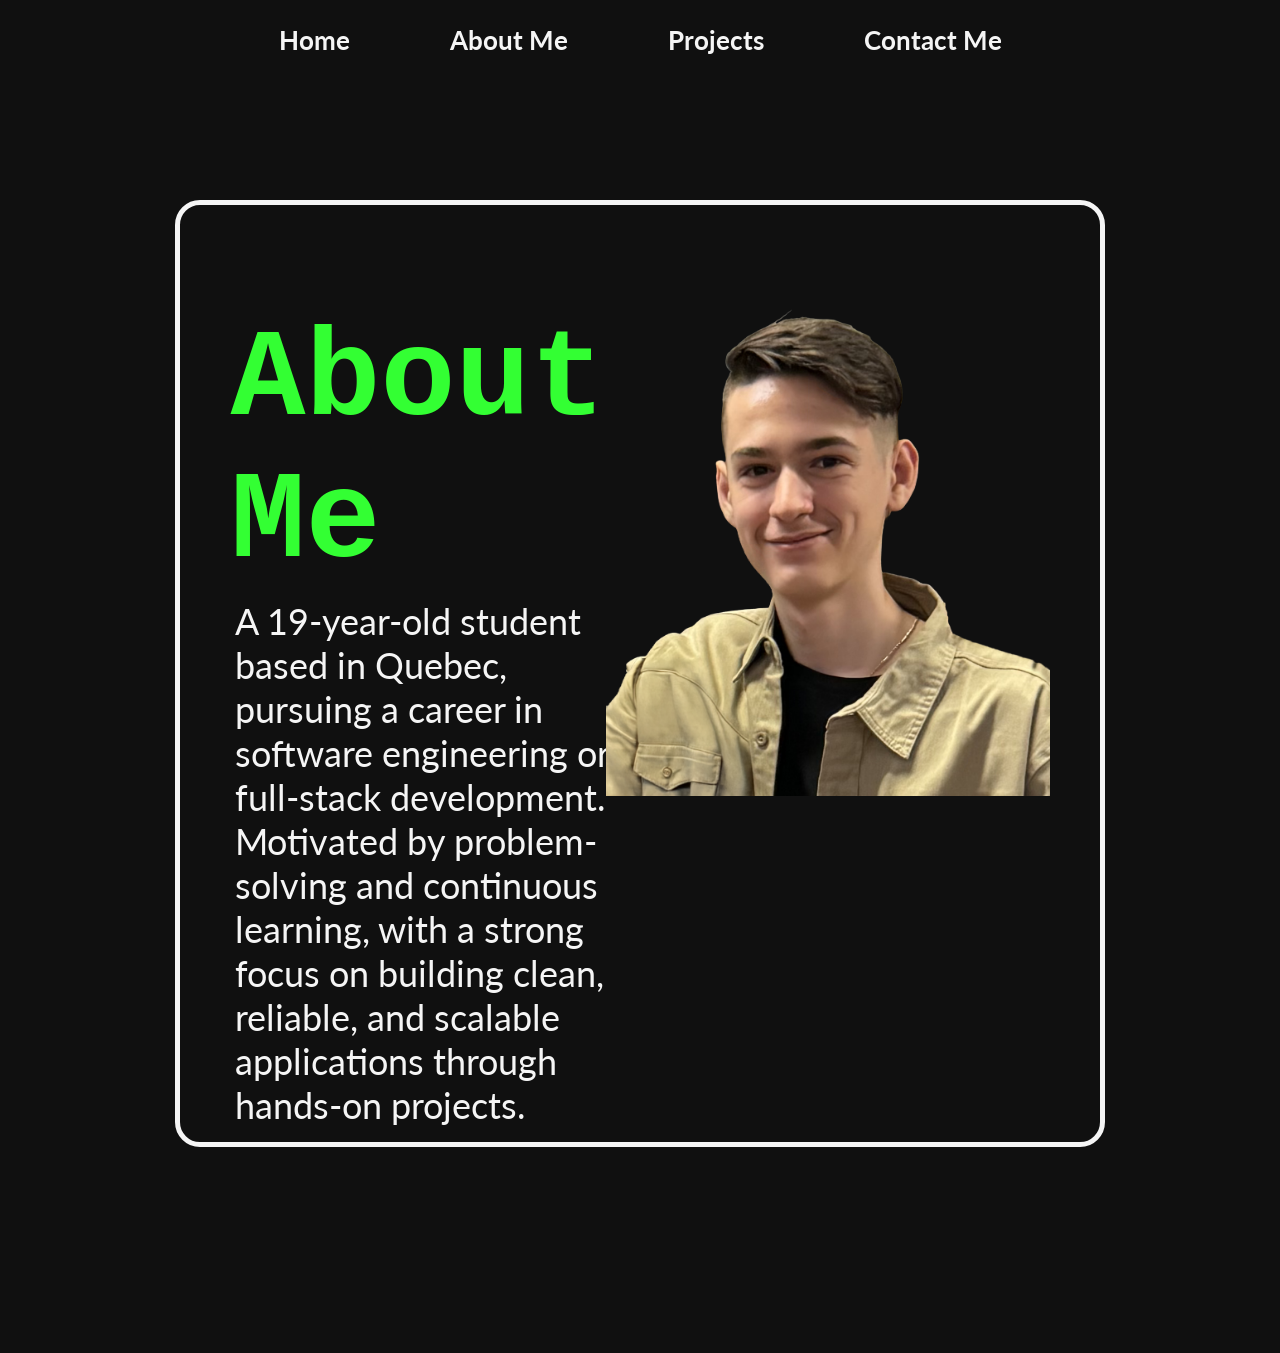
<file: HTML/aboutMe.html>
<!DOCTYPE html>
<html lang="en">

<head>
    <meta charset="UTF-8">
    <meta name="viewport" content="width=device-width, initial-scale=1.0">
    <title>About me - Eric Z</title>

    <link rel="stylesheet" href="../CSS/Header.css">
    <link rel="stylesheet" href="../CSS/aboutMe.css">

    <!--Importing AOS for smooth transitions-->
    <link rel="stylesheet" href="https://unpkg.com/aos@next/dist/aos.css" />
</head>

<body>
    <!--Start of header-->
    <nav id="navbar">
        <ul id="headerUl">
            <li id="headerLi" data-aos="fade-down" data-aos-duration="1500">
                <a href="../index.html" id="headerA">Home</a>
            </li>
            <li id="headerLi" data-aos="fade-down" data-aos-duration="2000">
                <a href="./aboutMe.html" id="headerA">About Me</a>
            </li>
            <li id="headerLi" data-aos="fade-down" data-aos-duration="2500">
                <a href="./projects.html" id="headerA">Projects</a>
            </li>
            <li id="headerLi" data-aos="fade-down" data-aos-duration="3000">
                <a href="./contactMe.html" id="headerA">Contact Me</a>
            </li>
        </ul>
    </nav>
    <!--End of header-->

    <div id="mainDiv">
        <div id="AboutContainer" data-aos="fade-down" data-aos-duration="1500">
            <div id="divText">
                <h1 data-aos="fade-down" data-aos-duration="2500">
                    About Me
                </h1>
                <p data-aos="fade-down" data-aos-duration="3500">
                    A 19-year-old student based in Quebec, pursuing a career in software engineering or full-stack
                    development. Motivated by problem-solving and continuous learning, with a strong focus on building
                    clean, reliable, and scalable applications through hands-on projects.
                </p>
            </div>
            <div id="divPhoto">
                <img src="../Images/SelfPortrait.png" alt="photoOfEric" data-aos="fade-down" data-aos-duration="5000">
            </div>
        </div>
    </div>

    <script src="../JS/HeaderScroll.js"></script>
    <script src="../JS/mobileDetector.js"></script>

    <!--Other script for AOS : https://michalsnik.github.io/aos/-->
    <script src="https://unpkg.com/aos@next/dist/aos.js"></script>
    <script>
        AOS.init();
    </script>
</body>

</html>
</file>
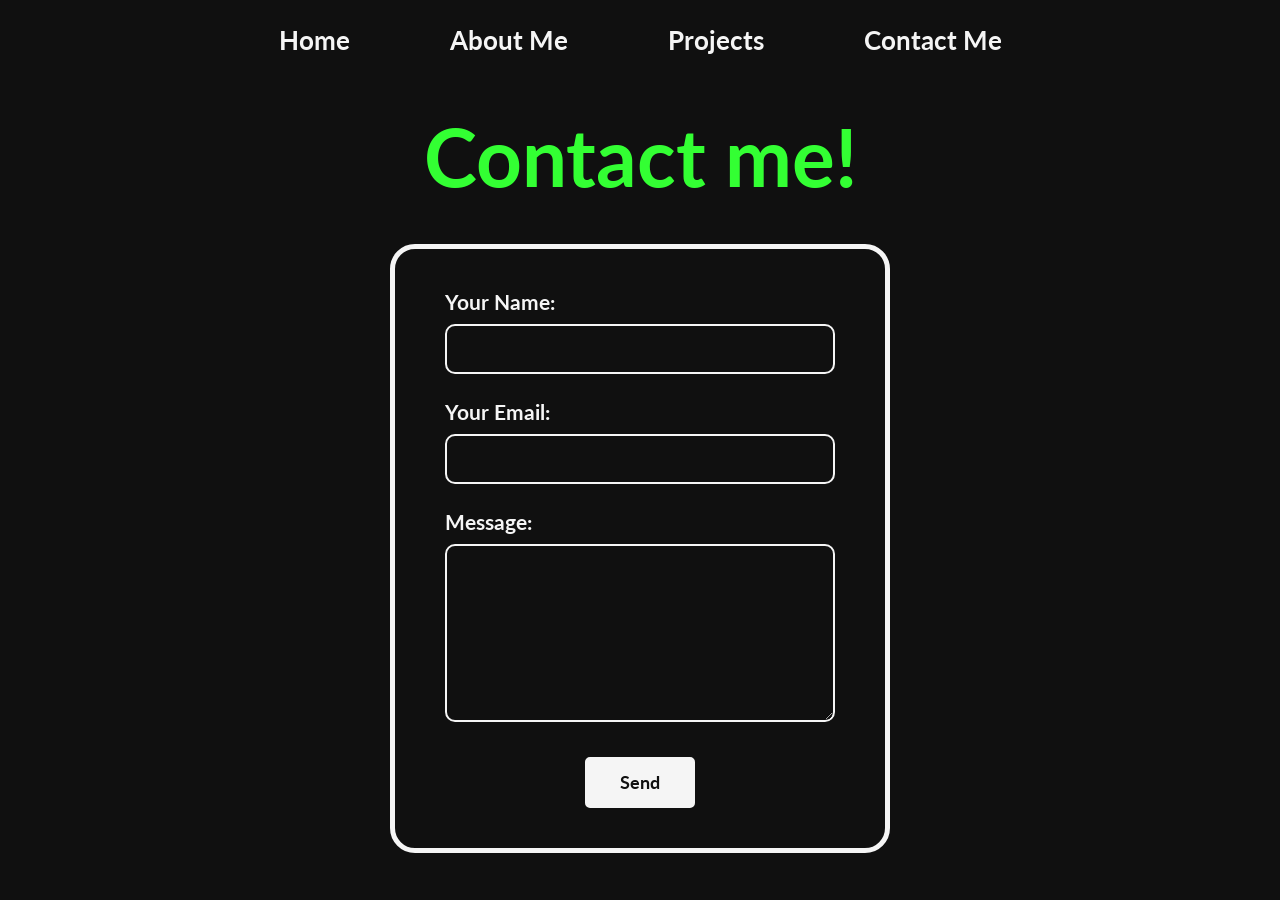
<file: HTML/contactMe.html>
<!DOCTYPE html>
<html lang="en">
<head>
    <meta charset="UTF-8">
    <meta name="viewport" content="width=device-width, initial-scale=1.0">
    <title>Contact Me</title>

    <!-- Modifiy the css refs -->
    <link rel="stylesheet" href="../CSS/Header.css">
    <link rel="stylesheet" href="../CSS/contactMe.css">

    <!--Importing AOS for smooth transitions-->
    <link rel="stylesheet" href="https://unpkg.com/aos@next/dist/aos.css" />
</head>
<body>
    <!--Start of header-->
    <nav id="navbar">
        <ul id="headerUl">
            <li id="headerLi" data-aos="fade-down" data-aos-duration="1500">
                <a href="../index.html" id="headerA">Home</a>
            </li>
            <li id="headerLi" data-aos="fade-down" data-aos-duration="2000">
                <a href="./aboutMe.html" id="headerA">About Me</a>
            </li>
            <li id="headerLi" data-aos="fade-down" data-aos-duration="2500">
                <a href="./projects.html" id="headerA">Projects</a>
            </li>
            <li id="headerLi" data-aos="fade-down" data-aos-duration="3000">
                <a href="./contactMe.html" id="headerA">Contact Me</a>
            </li>
        </ul>
    </nav>
    <!--End of header-->

    <div id="form-container">
        <p>Contact me!</p>

        <!-- Using Formspree service to redirect content to my email -->
        <form id="contact-form" action="https://formspree.io/f/xdenjene" method="POST">
            <label>
                Your Name:
                <input type="text" name="name" required>
            </label>
            <label>
                Your Email:
                <input type="email" name="_replyto" required>
            </label>
            <label>
                Message:
                <textarea name="message" required></textarea>
            </label>

            <!-- Honeypot field: hidden from real users, often filled by bots -->
            <input type="text" name="_gotcha" style="display:none">

            <button type="submit">Send</button>
        </form>
        <p id="form-status"></p>
    </div>
    

    <script src="../JS/HeaderScroll.js"></script>
    <script src="../JS/mobileDetector.js"></script>
    <!-- Needed for the form submission -->
    <script src="../JS/contactFormSubmission.js"></script>

    <!--Other script for AOS : https://michalsnik.github.io/aos/-->
    <script src="https://unpkg.com/aos@next/dist/aos.js"></script>
    <script>
        AOS.init();
    </script>
</body>
</html>
</file>
<file: CSS/Header.css>
@import url('https://fonts.googleapis.com/css2?family=Lato:ital,wght@0,100;0,300;0,400;0,700;0,900;1,100;1,300;1,400;1,700;1,900&display=swap');

body {
    margin: 0;
    padding: 0;
}

#navbar {
    position: fixed;
    top: 0;
    width: 100%;
    height: 80px;
    background: #101010;
    padding: 0 100px;
    box-sizing: border-box;
    display: flex;
    justify-content: center;
    align-items: center;
    transition: 0.5s;
}

#headerUl {
    margin: 0;
    padding: 0;
    display: flex;
}

#headerLi {
    list-style: none;
}

#headerA {
    color: #F5F5F5;
    padding: 0 50px;
    font-size: 1.6em;
    text-decoration: none;
    font-weight: bold;
    font-family: 'Lato', sans-serif;
    transition: 0.3s;
}

#headerA:hover {
    color: #33ff33d5;
    transition: 0.3s;
}

/*Tablet size*/
@media (max-width: 1023px) {
    #navbar {
        /*100vw = 100% of the viewport width*/
        width: 100vw;
        padding: 0;
    }

    #headerA {
        padding: 0 1.5em;
        font-size: 1.5em;
    }
}

/*Phone CSS styles*/
@media (max-width: 676px) {
    #navbar {
        /*100vw = 100% of the viewport width*/
        width: 100vw;
        height: auto;
        min-height: 80px;
        padding: 10px 0;
    }

    #headerUl {
        flex-wrap: wrap;
        justify-content: center;
        row-gap: 8px;
    }

    #headerA {
        padding: 0 1em;
        font-size: 1em;
    }
}

/*Small phone CSS styles*/
@media (max-width: 400px) {
    #headerA {
        padding: 0 0.6em;
        font-size: 0.8em;
    }
}
</file>
<file: CSS/aboutMe.css>
@import url('https://fonts.googleapis.com/css2?family=Lato:ital,wght@0,100;0,300;0,400;0,700;0,900;1,100;1,300;1,400;1,700;1,900&display=swap');

body {
    background-color: #101010;
    gap: 100px;
}

#mainDiv {
    display: flex;
    justify-content: center;
    align-items: center;
}

#AboutContainer {
    width: auto;

    border: 5px solid #F5F5F5;
    border-radius: 25px;
    margin: 200px;

    padding: 25px;
    padding-left: 50px;
    padding-right: 50px;
    padding-bottom: 10px;

    display: flex;
    flex-direction: row;
    justify-content: space-evenly;

    max-width: 80%;
}

#divText>h1 {
    color: #33FF33;

    margin-top: 80px;
    margin-bottom: 0px;
    padding: 0px;

    font-size: 125px;
    font-family: monospace;
}

#divText>p {
    width: 100%;
    color: #F5F5F5;

    margin: 0px;
    padding: 5px;

    font-size: 36px;
    font-family: 'Lato', sans-serif;
}

#divPhoto>img {
    width: 444px;
    height: 566px;
}

/*Tablet size*/
@media (max-width: 1024px) {
    #AboutContainer {
        margin: 150px;

        display: flex;
        flex-direction: column;
    }

    #divText>h1 {
        margin-top: 60px;
        font-size: 5em;
    }

    #divText>p {
        padding: 2px;
        font-size: 2em;
    }
}

/*Phone CSS styles*/
@media (max-width: 676px) {
    #AboutContainer {
        width: 100%;
        display: flex;
        flex-direction: column;
    }

    #divText>h1 {
        margin-top: 40px;
        font-size: 3em;
    }

    #divText>p {
        padding: 2px;
        font-size: 1em;
    }

    #divPhoto>img {
        width: 222px;
        height: 283px;
    }
}
</file>
<file: CSS/contactMe.css>
@import url('https://fonts.googleapis.com/css2?family=Lato:ital,wght@0,100;0,300;0,400;0,700;0,900;1,100;1,300;1,400;1,700;1,900&display=swap');

body {
    background-color: #101010;
    margin: 0;
    padding: 0;
}

#form-container {
    display: flex;
    flex-direction: column;
    align-items: center;
    justify-content: center;

    width: 100vw;
    height: 100vh;
    padding-top: 80px;
    box-sizing: border-box;

    p:not(#form-status) {
        color: #33FF33;
        font-size: 5em;
        font-weight: bold;
        font-family: 'Lato', sans-serif;

        margin: 0 0 0.5em 0;
    }
}

#contact-form {
    width: auto;
    min-width: 500px;
    max-width: 80%;

    border: 5px solid #F5F5F5;
    border-radius: 25px;

    padding: 40px 50px;

    display: flex;
    flex-direction: column;
    gap: 25px;

    box-sizing: border-box;
}

#contact-form label {
    display: flex;
    flex-direction: column;
    gap: 10px;

    color: #F5F5F5;
    font-family: 'Lato', sans-serif;
    font-size: 1.3em;
    font-weight: bold;
}

#contact-form input[type="text"],
#contact-form input[type="email"],
#contact-form textarea {
    background-color: #101010;
    color: #F5F5F5;

    border: 2px solid #F5F5F5;
    border-radius: 10px;

    padding: 12px 15px;

    font-family: 'Lato', sans-serif;
    font-size: 0.9em;
    font-weight: normal;

    outline: none;
    transition: 0.3s;
}

#contact-form textarea {
    min-height: 150px;
    resize: vertical;

    /* Hide scrollbar (Firefox) */
    scrollbar-width: none;
    /* Hide scrollbar (IE/Edge legacy) */
    -ms-overflow-style: none;
}

/* Hide scrollbar (Chrome, Safari, other WebKit browsers) */
#contact-form textarea::-webkit-scrollbar {
    display: none;
}

#contact-form input[type="text"]:focus,
#contact-form input[type="email"]:focus,
#contact-form textarea:focus {
    border-color: #33FF33;
    transition: 0.3s;
}

#contact-form button[type="submit"] {
    align-self: center;
    margin-top: 10px;

    font-family: 'Lato', sans-serif;
    text-decoration: none;
    font-weight: bold;
    font-size: 1.1em;

    color: #101010;
    border: 5px solid #F5F5F5;
    border-radius: 5px;

    padding: 10px 30px;
    background-color: #F5F5F5;

    cursor: pointer;
    transition: 0.3s;
}

#contact-form button[type="submit"]:hover {
    border-color: #33FF33;
    background-color: #33FF33;
    transition: 0.3s;
}

#form-status {
    color: #33FF33;

    text-align: center;
    font-family: 'Lato', sans-serif;
    font-size: 1.2em;
    font-weight: bold;

    margin: 20px 0 0 0;
}

/*Tablet size*/
@media (max-width: 1023px) {
    #form-container p:not(#form-status) {
        font-size: 3.5em;
    }

    #contact-form {
        min-width: unset;
        width: 80%;
        padding: 30px;
    }

    #contact-form label {
        font-size: 1.1em;
    }
}

/*Phone CSS styles*/
@media (max-width: 676px) {
    #form-container {
        padding-top: 110px;
    }

    #form-container p:not(#form-status) {
        font-size: 2em;
    }

    #contact-form {
        width: 90%;
        padding: 20px;
        gap: 18px;
    }

    #contact-form label {
        font-size: 1em;
    }

    #contact-form button[type="submit"] {
        width: 100%;
    }

    #form-status {
        font-size: 1em;
    }
}
</file>
